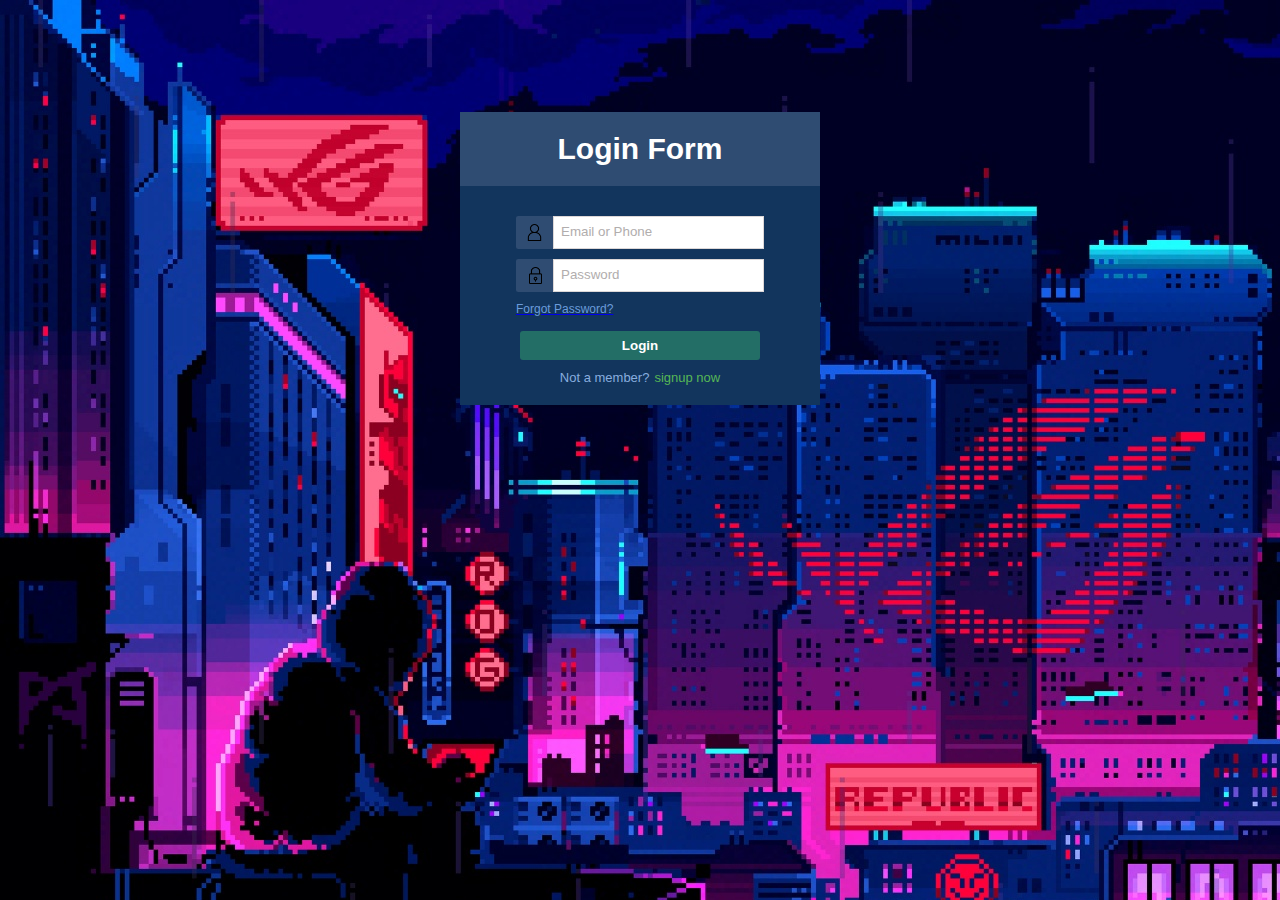
<file: index.html>
<!DOCTYPE html>
<html>
    <head>
        <title>login form</title>
        <link rel="stylesheet" href="login.css">
    </head>
    <body>
        <div class="container">
            <div class="header">Login Form</div>
            <div class="form">
                    <div class="input1">
                       <div class="icon"><img class="person-img" src="person-solid.png"></div>
                        <div><input class="email" type="email" placeholder="Email or Phone"></div>
                    </div>
                    <div class="input2">
                       <div class="icon"><img class="lock-img" src="lock-solid.png"></div>
                        <div><input class="password" type="password" placeholder="Password"></div>
                    </div>
                    <a href="forget.html"><div class="forgot">Forgot Password?</div></a>
                    <div class="login-button"><a href="main.html"><button>Login</button></div></a>
                    <div class="signup">Not a member?<span>signup now</span></div>
            </div>
        </div>
        <script>
        </script>
    </body>
</html>
</file>
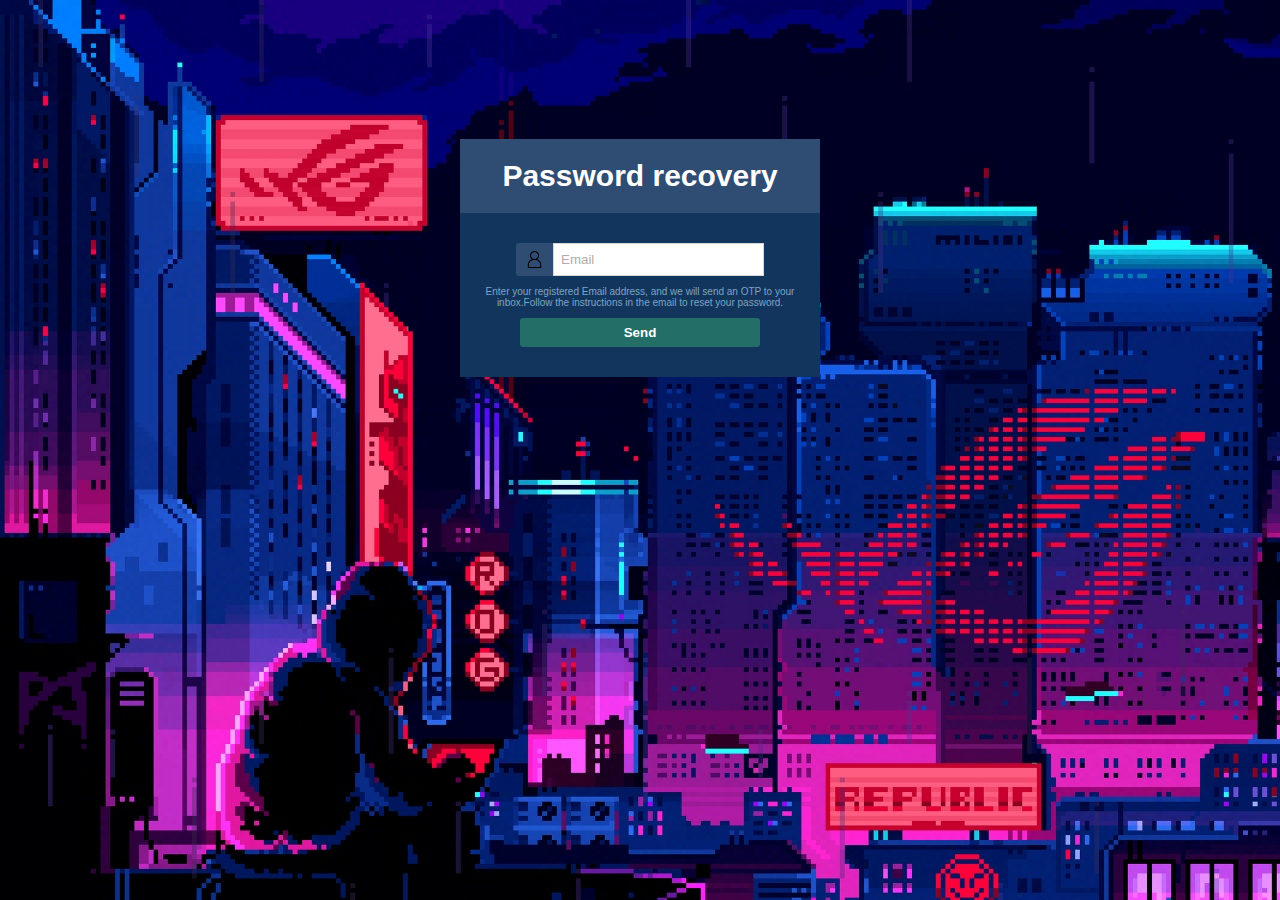
<file: forget.html>
<!DOCTYPE html>
<html>
    <head>
        <title>login form</title>
        <link rel="stylesheet" href="forget-page.css">
    </head>
    <body>
        <div class="container">
            <div class="header">Password recovery</div>
            <div class="form">
                    <div class="input1">
                       <div class="icon"><img class="person-img" src="person-solid.png"></div>
                        <div><input class="email" type="text" placeholder="Email"></div>
                    </div>
                    <div class="text">Enter your registered Email address, and we will send an OTP to your inbox.Follow the instructions in the email to reset your password.</div>
                    <div class="send-button"><button>Send</button></div> 
            </div>
        </div>
    </body>
</html>
</file>
<file: login.css>
body {
    background-image: url(cool_pixel_art_background-wallpaper-1920x1080.jpg);
    font-family: arial;
    height: 500px;
    display: grid;
    justify-content: center;
    align-items: center;
}

.container {
    width: 360px;
}
.header {
    color: white;
    background-color: rgb(47, 76, 114);
    width: 100%;
    display: grid;
    justify-content: center;
    padding-top: 20px;
    padding-bottom: 20px;
    font-weight: bold;
    font-size: 30px;
}
.form {
    background-color: rgb(18, 53, 93);
    width: 100%;
    display: grid;
    justify-content: center;
    padding-bottom: 20px;
}
.input1, .input2 {
    display: flex;
    justify-content: center;
    margin-bottom: 10px;
    margin-top: 30px;
}

.icon {
    background-color: rgb(47, 76, 114);
    width: 40px;
    padding-top: 5px;
    padding-bottom: 5px;
    display: grid;
    justify-content: center;
    align-items: center;
    border-radius: 6%;
}

.person-img {
    width: 17px;
    margin-right: 3px;
}
.email, .password {
    margin-left: -3px;
    padding-top: 5px;
    padding-bottom: 6px;
    border-style: solid;
    border-width: 1px;
    border-color: rgb(220, 215, 215);
    height: 20px;
    width: 200px;
    padding-left: 7px;
}
.email::placeholder, .password::placeholder {
    color: rgb(177, 173, 173);
}

.lock-img {
    width: 17px;
    margin-right: 2px;
}
.input2 {
    margin-top: 0px;
}

.forgot {
    color: rgb(107, 156, 219);
    margin-bottom: 15px;
    cursor: pointer;
    font-size: 12px;
}
.forgot:active {
    text-decoration: underline;
}
.login-button { 
    display: grid;
    justify-content: center;
}
button {
    width: 240px;
    padding-top: 7px;
    padding-bottom: 7px;
    background-color: rgb(35, 110, 102);
    color: white;
    font-weight: bold;
    border: none;
    border-radius: 3px;
    margin-bottom: 10px;
    transition: background-color 0.2s;
}
button:active {
    color:rgb(35, 110, 102);
    background-color: white;
    transform: scale(1.1);
}
.signup {
    display: flex;
    justify-content: center;
    font-size: 13px;
    color: rgb(136, 173, 223);
}

span {
    margin-left: 5px;
    color: rgb(86, 183, 86);
    cursor: pointer;
}
span:active {
    text-decoration: underline;
}
</file>
<file: forget-page.css>
body {
    background-image: url(cool_pixel_art_background-wallpaper-1920x1080.jpg);
    font-family: arial;
    height: 500px;
    display: grid;
    justify-content: center;
    align-items: center;
}

.container {
    width: 360px;
    display: flex;
    flex-direction: column;
    justify-content: center;
    align-items: center;
}
.header {
    color: white;
    background-color: rgb(47, 76, 114);
    width: 100%;
    display: grid;
    justify-content: center;
    padding-top: 20px;
    padding-bottom: 20px;
    font-weight: bold;
    font-size: 30px;
}
.form {
    background-color: rgb(18, 53, 93);
    width: 100%;
    display: grid;
    justify-content: center;
    padding-bottom: 20px;
}
.input1{
    display: flex;
    justify-content: center;
    margin-bottom: 10px;
    margin-top: 30px;
}

.icon {
    background-color: rgb(47, 76, 114);
    width: 40px;
    padding-top: 5px;
    padding-bottom: 5px;
    display: grid;
    justify-content: center;
    align-items: center;
    border-radius: 6%;
}

.person-img {
    width: 17px;
    margin-right: 3px;
}
.email {
    margin-left: -3px;
    padding-top: 5px;
    padding-bottom: 6px;
    border-style: solid;
    border-width: 1px;
    border-color: rgb(220, 215, 215);
    height: 20px;
    width: 200px;
    padding-left: 7px;
}
.email::placeholder {
    color: rgb(177, 173, 173);
}
.text {
    color: rgb(127, 164, 196);
    font-size: 10px;
    text-align: center;
    margin-bottom: 10px;
}
.send-button { 
    display: grid;
    justify-content: center;
}
button {
    width: 240px;
    padding-top: 7px;
    padding-bottom: 7px;
    background-color: rgb(35, 110, 102);
    color: white;
    font-weight: bold;
    border: none;
    border-radius: 3px;
    margin-bottom: 10px;
    transition: background-color 0.2s;
}
button:active {
    color:rgb(35, 110, 102);
    background-color: white;
    transform: scale(1.1);
}
.signup {
    display: flex;
    justify-content: center;
    font-size: 13px;
    color: rgb(136, 173, 223);
}
</file>
